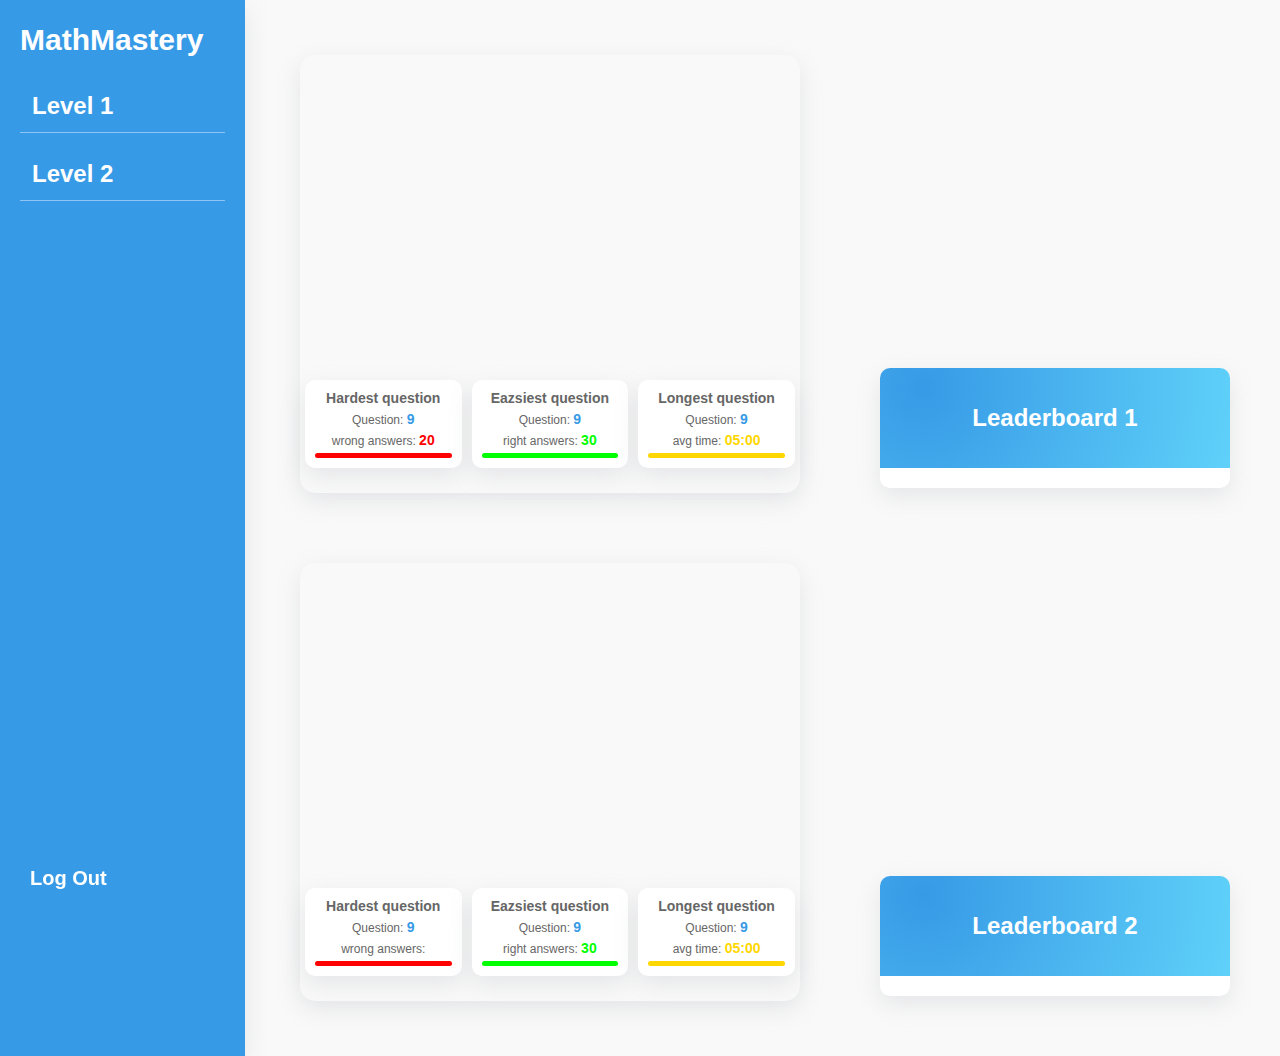
<file: dashBoard/index.html>
<!DOCTYPE html>
<html lang="en">
  <head>
    <meta charset="UTF-8" />
    <meta name="viewport" content="width=device-width, initial-scale=1.0" />
    <title>Sidebar with Dropdown</title>
    <link
      rel="stylesheet"
      href="https://cdnjs.cloudflare.com/ajax/libs/font-awesome/6.5.2/css/all.min.css"
      integrity="sha512-SnH5WK+bZxgPHs44uWIX+LLJAJ9/2PkPKZ5QiAj6Ta86w+fsb2TkcmfRyVX3pBnMFcV7oQPJkl9QevSCWr3W6A=="
      crossorigin="anonymous"
      referrerpolicy="no-referrer" />
    <link rel="stylesheet" href="../styles/root.css" />
    <link rel="stylesheet" href="./styles/sidebar.css" />
    <link rel="stylesheet" href="styles/index.css" />
  </head>
  <body>
    <div class="sidebar">
      <div class="logo" onclick="navigateTo('../dashBoard/index.html')">
        MathMastery
      </div>
      <div class="dropdown">
        <button class="dropbtn">Level 1</button>
        <div class="dropdown-content">
          <button
            id="participants"
            onclick="navigateTo('./pages/level-one/participants.html')">
            Participants
          </button>
          <button
            id="questions"
            onclick="navigateTo('./pages/level-one/questions.html')">
            Questions
          </button>
          <button
            id="track"
            onclick="navigateTo('./pages/level-one/track.html')">
            Track
          </button>
        </div>
      </div>

      <div class="dropdown">
        <button class="dropbtn">Level 2</button>
        <div class="dropdown-content">
          <button
            id="participants-2"
            onclick="navigateTo('./pages/level-two/participants-2.html')">
            Participants
          </button>
          <button
            id="questions-2"
            onclick="navigateTo('./pages/level-two/questions-2.html')">
            Questions
          </button>
          <button
            id="track-2"
            onclick="navigateTo('./pages/level-two/track-2.html')">
            Track
          </button>
        </div>
      </div>
      <button onclick="navigateTo('../../../index.html')" class="log-out">
        Log Out
      </button>
    </div>

    <div class="content">
      <div class="section">
        <div class="container chart-container">
          <div id="chartContainer1" style="height: 300px; width: 500px"></div>
          <div class="chart-numbers">
            <div class="numbers-card">
              <h6>Hardest question</h6>
              <p>Question: <span id="lvl1-hardest-id">9</span></p>
              <p>
                wrong answers:
                <span id="lvl1-hardest-count" style="color: red">20</span>
              </p>
              <div class="bar" style="background-color: red"></div>
            </div>
            <div class="numbers-card">
              <h6>Eazsiest question</h6>
              <p>Question: <span id="lvl1-easiest-id">9</span></p>
              <p>
                right answers:
                <span id="lvl1-easiest-count" style="color: lime">30</span>
              </p>
              <div class="bar" style="background-color: lime"></div>
            </div>
            <div class="numbers-card">
              <h6>Longest question</h6>
              <p>
                Question:
                <span id="lvl1-longest-id">9</span>
              </p>
              <p>
                avg time:
                <span id="lvl1-longest-time" style="color: #ffd700">05:00</span>
              </p>
              <div class="bar" style="background-color: #ffd700"></div>
            </div>
          </div>
        </div>
        <div class="container leaderboard">
          <div class="leaderboard-banner"><h2>Leaderboard 1</h2></div>
          <div class="leaderboard-body" id="leaderboard1"></div>
        </div>
      </div>
      <div class="section">
        <div class="container chart-container">
          <div id="chartContainer2" style="height: 300px; width: 500px"></div>
          <div class="chart-numbers">
            <div class="numbers-card">
              <h6>Hardest question</h6>
              <p>Question: <span id="lvl2-hardest-id">9</span></p>
              <p>
                wrong answers:
                <span id="lvl2-hardest-count" style="color: red"></span>
              </p>
              <div class="bar" style="background-color: red"></div>
            </div>
            <div class="numbers-card">
              <h6>Eazsiest question</h6>
              <p>Question: <span id="lvl2-easiest-id">9</span></p>
              <p>
                right answers:
                <span id="lvl2-easiest-count" style="color: lime">30</span>
              </p>
              <div class="bar" style="background-color: lime"></div>
            </div>
            <div class="numbers-card">
              <h6>Longest question</h6>
              <p>
                Question:
                <span id="lvl2-longest-id">9</span>
              </p>
              <p>
                avg time:
                <span id="lvl2-longest-time" style="color: #ffd700">05:00</span>
              </p>
              <div class="bar" style="background-color: #ffd700"></div>
            </div>
          </div>
        </div>
        <div class="container leaderboard">
          <div class="leaderboard-banner"><h2>Leaderboard 2</h2></div>
          <div class="leaderboard-body" id="leaderboard2"></div>
        </div>
      </div>
    </div>

    <script src="scripts/index.js"></script>
    <script src="https://cdn.canvasjs.com/canvasjs.min.js"></script>
    <script src="./scripts/sidebar.js"></script>
    <script src="../utils/questions-analysis.js"></script>
    <script src="../utils/top-winners.js"></script>
    <script src="../utils/append-leaderboard.js"></script>
  </body>
</html>
</file>
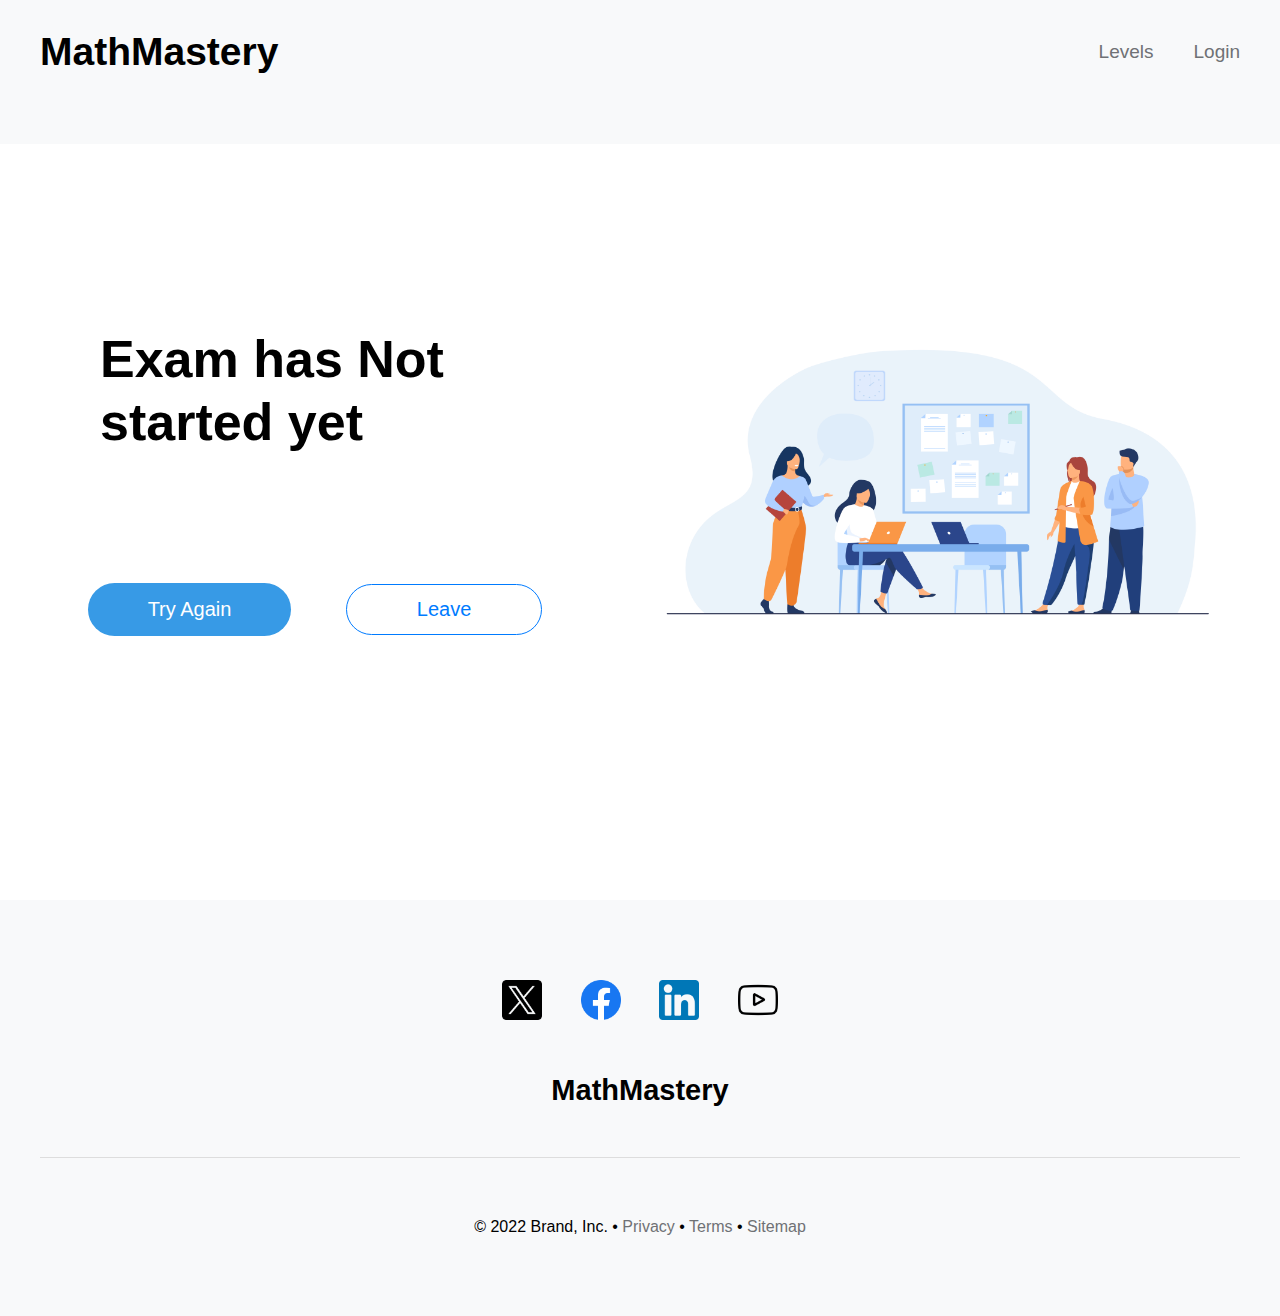
<file: pages/exam-not-started.html>
<!DOCTYPE html>
<html lang="en">
  <head>
    <meta charset="UTF-8" />
    <meta name="viewport" content="width=device-width, initial-scale=1.0" />
    <link rel="stylesheet" href="../styles/root.css" />
    <link rel="stylesheet" href="../styles/nav.css" />
    <link rel="stylesheet" href="../styles/footer.css" />
    <link rel="stylesheet" href="../styles/exam-not-started.css" />
    <title>not started</title>
  </head>
  <body>
    <header id="nav-header">
      <div class="container">
        <div class="logo" onclick="navigateTo('../../index.html')">
          MathMastery
        </div>
        <nav>
          <ul class="nav-links">
            <li><a href="./pages/selectionpage.html">Levels</a></li>
            <li><a href="./pages/login-page.html">Login</a></li>
          </ul>
          <div class="hamburger">
            <span></span>
            <span></span>
            <span></span>
          </div>
        </nav>
      </div>
    </header>

    <main>
      <div class="container">
        <div class="exam-alert">
          <h1>Exam has Not started yet</h1>
          <div>
            <button class="btn" onclick="navigateTo('./selectionpage.html')">
              Try Again
            </button>
            <button
              onclick="navigateTo('../index.html')"
              class="btn btn-secondary">
              Leave
            </button>
          </div>
        </div>
        <div class="img-container">
          <img src="/assets/images/wating.jpg" alt="wating Image" />
        </div>
      </div>
    </main>
    <footer>
      <div class="container">
        <div class="social-media">
          <a href="#"><img src="/assets/images/twitter.png" alt="Twitter" /></a>
          <a href="#"
            ><img src="/assets/images/facebook.png" alt="Facebook"
          /></a>
          <a href="#"
            ><img src="/assets/images/linkedin.png" alt="LinkedIn"
          /></a>
          <a href="#"><img src="/assets/images/youtube.png" alt="YouTube" /></a>
        </div>
        <div class="footer-nav">
          <div class="footer-logo">
            <span>MathMastery</span>
          </div>
        </div>
        <hr />
        <div class="footer-info">
          <span
            >© 2022 Brand, Inc. • <a href="#">Privacy</a> •
            <a href="#">Terms</a> • <a href="#">Sitemap</a></span
          >
        </div>
      </div>
    </footer>
    <script src="/scripts/nav.js"></script>
    <script src="../utils/navigateTo.js"></script>
  </body>
</html>
</file>
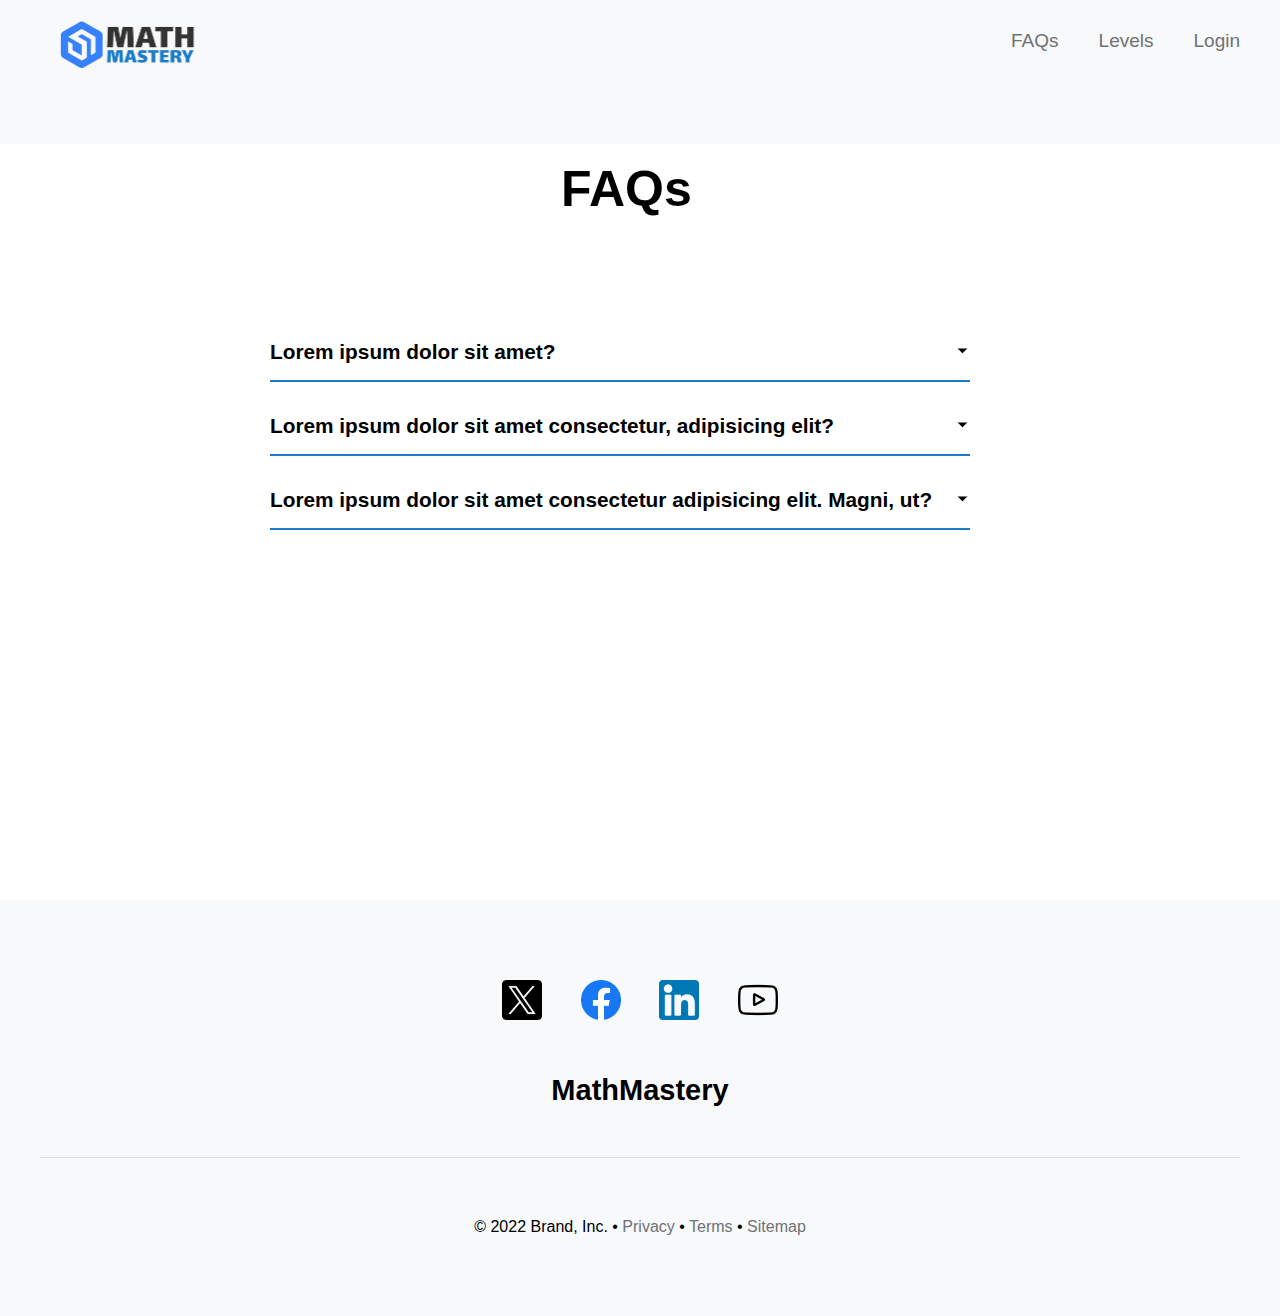
<file: pages/faq.html>
<!DOCTYPE html>
<html lang="en">
<head>
    <meta charset="UTF-8">
    <meta name="viewport" content="width=device-width, initial-scale=1.0">
    <title>Document</title> 
    <link rel="stylesheet" href="../styles/root.css" />
     <link rel="stylesheet" href="../styles/faq.css">
    <link rel="stylesheet" href="../styles/nav.css" />
    <link rel="stylesheet" href="../styles/footer.css" />
  
</head>
<body>
    <header id="nav-header">
        <div class="container">
          <div class="logo" onclick="navigateTo('../../index.html')">
            <img src="/assets/images/logo.png" width="15%" />
          </div>
          <nav>
            <ul class="nav-links">
                <li><a href="./faq.html">FAQs</a></li>
              <li><a href="./selectionpage.html">Levels</a></li>
  
              <li><a href="./login-page.html">Login</a></li>
            </ul>
            <div class="hamburger">
              <span></span>
              <span></span>
              <span></span>
            </div>
          </nav>
        </div>
      </header>
        <section>
          <h1 class="titleQ">FAQs</h1>
          <div class="allQ">
            <div class="faq">
              <div class="quetions">
                <h3>Lorem ipsum dolor sit amet?</h3>
                <svg width="15" height="10" viewBox="0 0 42 25">
                  <path d="M3 3L21 21L39 3 " stroke="white" stroke-width="7"
                    stroke-linecap="round">
                  </svg>
                </div>
                <div class="answer">
                  <p>Lorem ipsum dolor sit, amet consectetur adipisicing elit.
                    Consectetur maxime eligendi iste fuga quidem nulla
                    perspiciatis alias accusantium ipsam, repudiandae quo
                    asperiores quaerat rem officiis aliquam ut blanditiis sequi
                    iure.</p>
                </div>
              </div>
              <div class="faq">
                <div class="quetions">
                  <h3>Lorem ipsum dolor sit amet consectetur, adipisicing
                    elit?</h3>
                  <svg width="15" height="10" viewBox="0 0 42 25">
                    <path d="M3 3L21 21L39 3 " stroke="white" stroke-width="7"
                      stroke-linecap="round">
                    </svg>
                  </div>
                  <div class="answer">
                    <p>Consectetur maxime eligendi iste fuga quidem nulla
                      accusantium quaerat rem officiis aliquam ut blanditiis sequi
                      iure.</p>
                  </div>
                </div>
                <div class="faq">
                  <div class="quetions">
                    <h3>Lorem ipsum dolor sit amet consectetur adipisicing elit.
                      Magni, ut?</h3>
                    <svg width="15" height="10" viewBox="0 0 42 25">
                      <path d="M3 3L21 21L39 3 " stroke="white" stroke-width="7"
                        stroke-linecap="round">
                      </svg>
                    </div>
                    <div class="answer">
                      <p>perspiciatis alias accusantium ipsam, repudiandae quo
                        asperiores quaerat rem officiis aliquam ut blanditiis
                        sequi iure.</p>
                    </div>
                  </div>
                </div>
              </section>
              <footer>
                <div class="container">
                  <div class="social-media">
                    <a href="#"
                      ><img src="../assets/images/twitter.png " alt="Twitter"
                    /></a>
                    <a href="#"
                      ><img src="../assets/images/facebook.png" alt="Facebook"
                    /></a>
                    <a href="#"
                      ><img src="../assets/images/linkedin.png" alt="LinkedIn"
                    /></a>
                    <a href="#"
                      ><img src="../assets/images/youtube.png" alt="YouTube"
                    /></a>
                  </div>
                  <div class="footer-nav">
                    <div class="footer-logo">
                      <span>MathMastery</span>
                    </div>
                    <!-- <ul>
                      <li><a href="#">Pricing</a></li>
                      <li><a href="#">About us</a></li>
                      <li><a href="#">Features</a></li>
                      <li><a href="#">Help Center</a></li>
                      <li><a href="#">Contact us</a></li>
                      <li><a href="#">FAQs</a></li>
                      <li><a href="#">Careers</a></li>
                    </ul> -->
                  </div>
          
                  <hr />
                  <div class="footer-info">
                    <span
                      >© 2022 Brand, Inc. • <a href="#">Privacy</a> •
                      <a href="#">Terms</a> • <a href="#">Sitemap</a></span
                    >
                  </div>
                </div>
              </footer>

            <script src="../scripts/faq.js"></script>
</body>
</html>
</file>
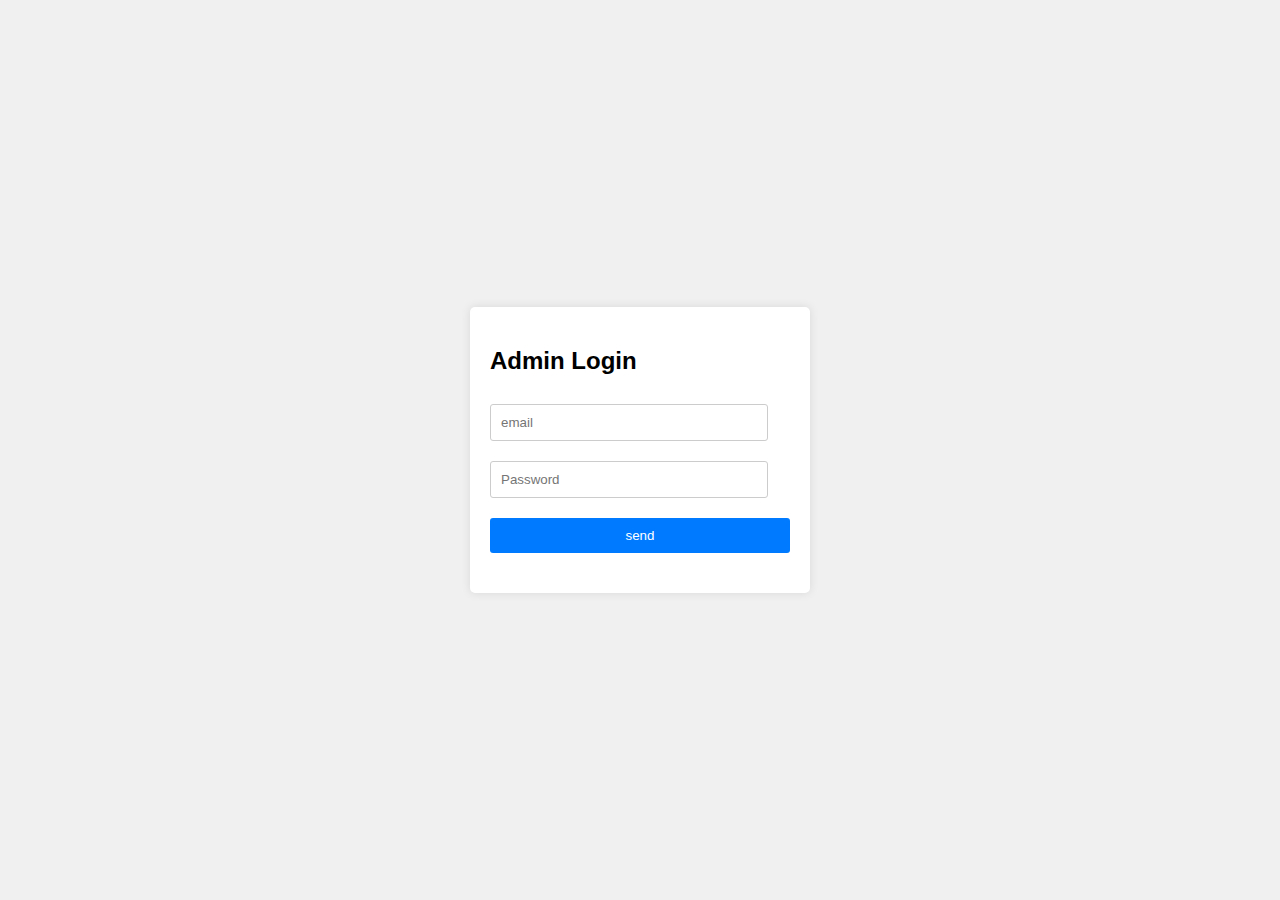
<file: pages/login-page.html>
<!DOCTYPE html>
<html lang="en">
  <head>
    <meta charset="UTF-8" />
    <meta name="viewport" content="width=device-width, initial-scale=1.0" />
    <title>Admin Login</title>
    <link rel="stylesheet" href="../styles/login.css" />
  </head>
  <body>
    <div class="login-form" id="loginFormContainer">
      <h2>Admin Login</h2>
      <form id="loginForm">
        <input type="text" id="username" placeholder="email" required />
        <div id="username-err" style="display: none; color: red"></div>
        <input type="password" id="password" placeholder="Password" required />
        <div id="password-err" style="display: none; color: red"></div>
        <input type="submit" value="send" />
      </form>
      <div id="errorMessage" style="color: red; margin-top: 10px"></div>
    </div>

    <div id="cardContainer"></div>
    <script src="../scripts/login.js"></script>
  </body>
</html>
</file>
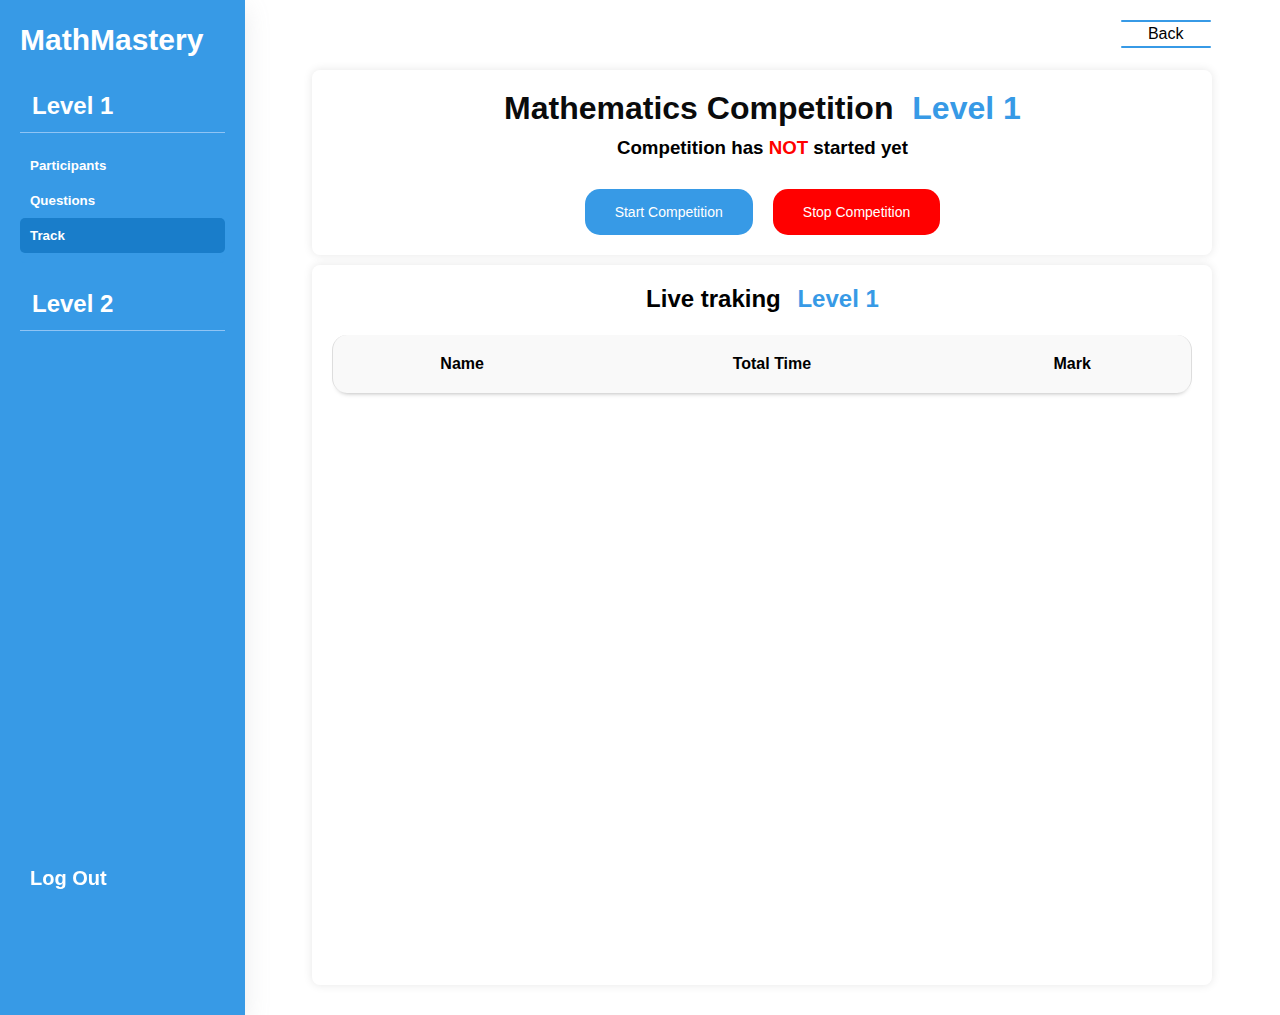
<file: dashBoard/pages/level-one/track.html>
<!DOCTYPE html>
<html lang="en">
  <head>
    <meta charset="UTF-8" />
    <meta name="viewport" content="width=device-width, initial-scale=1.0" />
    <title>Track</title>
    <link rel="stylesheet" href="../../styles/sidebar.css" />
    <link rel="stylesheet" href="../../styles/track.css" />
  </head>
  <body>
    <div class="sidebar">
      <div class="logo" onclick="navigateTo('../../index.html')">
        MathMastery
      </div>
      <div class="dropdown">
        <button class="dropbtn">Level 1</button>
        <div class="dropdown-content">
          <button id="participants" onclick="navigateTo('./participants.html')">
            Participants
          </button>
          <button id="questions" onclick="navigateTo('./questions.html')">
            Questions
          </button>
          <button id="track" onclick="navigateTo('./track.html')">Track</button>
        </div>
      </div>
      <div class="dropdown">
        <button class="dropbtn">Level 2</button>
        <div class="dropdown-content">
          <button
            id="participants-2"
            onclick="navigateTo('../level-two/participants-2.html')">
            Participants
          </button>
          <button
            id="questions-2"
            onclick="navigateTo('../level-two/questions-2.html')">
            Questions
          </button>
          <button
            id="track-2"
            onclick="navigateTo('../level-two/track-2.html')">
            Track
          </button>
        </div>
      </div>
      <button onclick="navigateTo('../../../index.html')" class="log-out">
        Log Out
      </button>
    </div>
    <div class="content">
      <div onclick="goBack()" class="backBtn">
        <span class="line tLine"></span>
        <span class="line mLine"></span>
        <span class="label">Back</span>
        <span class="line bLine"></span>
      </div>
      <div id="header-container" class="container">
        <h1>
          Mathematics Competition
          <span style="color: var(--normal-blue); margin-left: 10px"
            >Level 1</span
          >
        </h1>
        <h3 class="track-text">
          Competition has <span style="color: red">NOT</span> started yet
        </h3>
        <div class="track-buttons">
          <button id="start-comp" onclick="startComp()" class="btn">
            Start Competition
          </button>
          <button id="stop-comp" onclick="stopComp()" class="btn">
            Stop Competition
          </button>
        </div>
      </div>
      <div id="table-container" class="container">
        <h2>
          Live traking
          <span style="color: var(--normal-blue); margin-left: 10px"
            >Level 1</span
          >
        </h2>
        <br />
        <table>
          <thead>
            <tr id="table-headers">
              <th>Name</th>
              <th>Total Time</th>
              <th>Mark</th>
            </tr>
          </thead>
          <tbody id="participant-results"></tbody>
        </table>
      </div>
    </div>
    <script src="../../scripts/sidebar.js"></script>
    <script src="../../scripts/track.js"></script>
  </body>
</html>
</file>
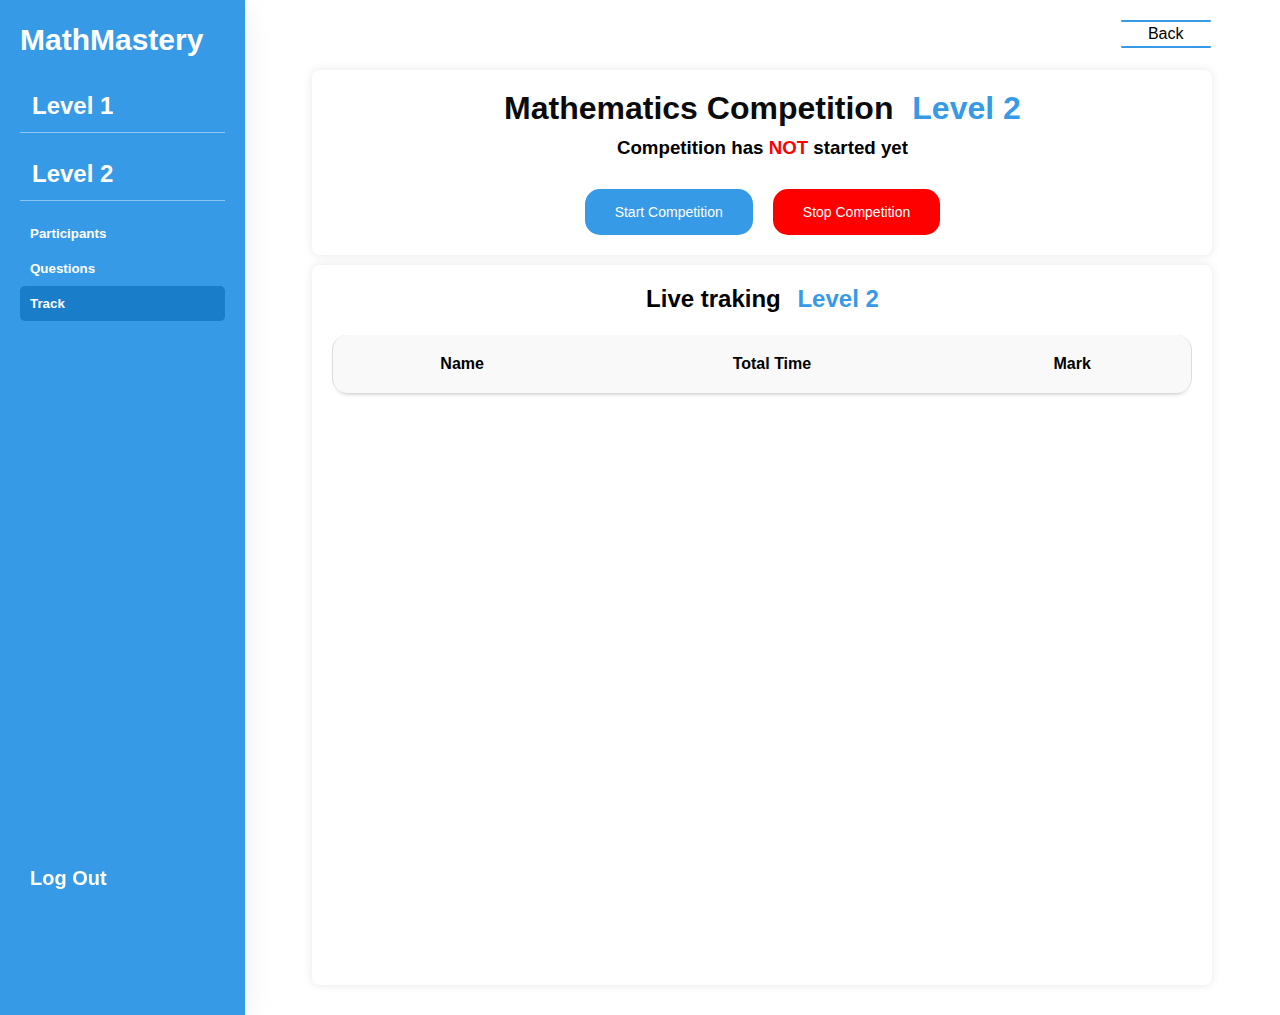
<file: dashBoard/pages/level-two/track-2.html>
<!DOCTYPE html>
<html lang="en">
  <head>
    <meta charset="UTF-8" />
    <meta name="viewport" content="width=device-width, initial-scale=1.0" />
    <title>Track</title>

    <link rel="stylesheet" href="../../styles/sidebar.css" />
    <link rel="stylesheet" href="../../styles/track.css" />
  </head>
  <body>
    <div class="sidebar">
      <div class="logo" onclick="navigateTo('../../index.html')">
        MathMastery
      </div>
      <div class="dropdown">
        <button class="dropbtn">Level 1</button>
        <div class="dropdown-content">
          <button
            id="participants"
            onclick="navigateTo('../level-one/participants.html')">
            Participants
          </button>
          <button
            id="questions"
            onclick="navigateTo('../level-one/questions.html')">
            Questions
          </button>
          <button id="track" onclick="navigateTo('../level-one/track.html')">
            Track
          </button>
        </div>
      </div>
      <div class="dropdown">
        <button class="dropbtn">Level 2</button>
        <div class="dropdown-content">
          <button
            id="participants-2"
            onclick="navigateTo('./participants-2.html')">
            Participants
          </button>
          <button id="questions-2" onclick="navigateTo('./questions-2.html')">
            Questions
          </button>
          <button id="track-2" onclick="navigateTo('./track-2.html')">
            Track
          </button>
        </div>
      </div>
      <button onclick="navigateTo('../../../index.html')" class="log-out">
        Log Out
      </button>
    </div>
    <div class="content">
      <div onclick="goBack()" class="backBtn">
        <span class="line tLine"></span>
        <span class="line mLine"></span>
        <span class="label">Back</span>
        <span class="line bLine"></span>
      </div>
      <div id="header-container" class="container">
        <h1>
          Mathematics Competition
          <span style="color: var(--normal-blue); margin-left: 10px"
            >Level 2</span
          >
        </h1>
        <h3 class="track-text">
          Competition has
          <span style="color: red">NOT</span> started yet
        </h3>
        <div class="track-buttons">
          <button id="start-comp" onclick="startComp()" class="btn">
            Start Competition
          </button>
          <button id="stop-comp" onclick="stopComp()" class="btn">
            Stop Competition
          </button>
        </div>
      </div>
      <div id="table-container" class="container">
        <h2>
          Live traking
          <span style="color: var(--normal-blue); margin-left: 10px"
            >Level 2</span
          >
        </h2>
        <br />

        <table>
          <thead>
            <tr id="table-headers">
              <th>Name</th>
              <th>Total Time</th>
              <th>Mark</th>
            </tr>
          </thead>
          <tbody id="participant-results"></tbody>
        </table>
      </div>
    </div>
    <script src="../../scripts/sidebar.js"></script>
    <script src="../../scripts/track-2.js"></script>
  </body>
</html>
</file>
<file: styles/root.css>
:root {
  --normal-blue: #379ae6; /* ?هذا اللون الازرق العادي */
  --hovered-blue: #197dca; /* ?يوم تعمل هوفر على  زر بتعمل هاي*/
  --background-color: #fff; /* ?هذا لون الخلفيو العادي ابيض*/
  --secondary-background-color: #f8f9fa; /*?وهذا لون خلفية الناف والفووتر وفي ال واير فريم واضح الفرق بينهم*/
  --secondary-text-color: #6f7175; /*?لون النص العادي مش العناوين  */
  --secondary-hover-text-color: #0a0b0c; /*?وهذا بعد ما تعمل هوفر في حال كان رابط */
  --font-family: 'Epilogue', sans-serif; /* العائلة الكريمة للخطوط */
  --title-font-size: 52px; /*?وهون حجم العنواين 
    ومهم العنوان يوم يوصل ل 768يصير هيك
    @media (max-width: 768px) {
  main h1 {
    font-size: 24px;
  }
}

  */
}

* {
  margin: 0;
  padding: 0;
  box-sizing: border-box;
  font-family: var(--font-family);
}
</file>
<file: dashBoard/styles/sidebar.css>
:root {
  --normal-blue: #379ae6;
  --hovered-blue: #197dca;
  --background-color: #fff;
  --secondary-background-color: #f8f9fa;
  --secondary-text-color: #6f7175;
  --secondary-hover-text-color: #0a0b0c;
  --font-family: 'Epilogue', sans-serif;
  --title-font-size: 36px;
  --sidebar-width: 220px;
}

* {
  margin: 0;
  padding: 0;
  box-sizing: border-box;
  font-family: var(--font-family);
}

body {
  display: flex;
}

.sidebar {
  width: var(--sidebar-width);
  background-color: var(--normal-blue);
  /* height: 110vh; */
  padding: 20px;
  box-shadow: rgba(149, 157, 165, 0.2) 0px 8px 24px;
  transition: width 0.3s ease-in-out;
}

.sidebar:hover {
  width: 250px;
}

.logo {
  font-size: 30px;
  line-height: 40px;
  font-weight: bold;
  margin-bottom: 20px;
  color: rgb(255, 255, 255);
  text-align: left;
  transition: color 0.3s ease-in-out;
}
.logo:hover {
  color: #244864;
  cursor: pointer;
}
.dropdown {
  position: relative;
  display: block;
  margin-bottom: 15px;
}

.dropbtn {
  background-color: var(--normal-blue);
  color: var(--background-color);
  padding: 12px;
  border: none;
  cursor: pointer;
  width: 100%;
  text-align: left;
  /* border-radius: 5px; */
  transition: background-color 0.3s, transform 0.3s;
  font-weight: bold;
  border-bottom: 1px solid rgb(143, 196, 245);
  font-size: 24px;
}

.dropbtn:hover {
  background-color: var(--hovered-blue);
  transform: translateX(5px);
}

.dropdown-content {
  display: none;
  position: relative;
  background-color: var(--normal-blue);
  z-index: 1;
  width: 100%;
  border-radius: 5px;
  margin-top: 5px;
  transition: opacity 0.3s;
  padding: 10px 0;
}

.dropdown-content button,
.log-out {
  color: white;
  padding: 10px;
  text-decoration: none;
  display: block;
  background: none;
  border: none;
  width: 100%;
  text-align: left;
  transition: color 0.3s, background-color 0.3s;
  border-radius: 5px;
  font-weight: bold;
}

.dropdown-content button:hover,
.log-out:hover {
  color: var(--secondary-hover-text-color);
  background-color: var(--hovered-blue);
  color: rgb(221, 221, 221);
  cursor: pointer;
}
.log-out {
  position: fixed;
  bottom: 0%;
  width: 200px;
  z-index: 111;
  font-weight: bold;
  font-size: 20px;
}
.dropdown.active .dropdown-content {
  display: block;
  opacity: 1;
}

button.active {
  background-color: var(--hovered-blue) !important;
  color: var(--background-color) !important;
}

.content {
  padding: 20px;
  width: calc(100% - var(--sidebar-width));
}

/* @media (max-width: 768px) {
  .content {
    padding: 20px;
    width: calc(100% - var(--sidebar-width));
  }
} */
/*  */
div.backBtn {
  width: 100px;
  background-color: transparent;
  transition: all 0.4s ease;
  position: relative;
  left: 86%;
  padding-bottom: 50px;
  cursor: pointer;
}

span.line {
  bottom: auto;
  right: auto;
  top: auto;
  left: auto;
  background-color: #379ae6;
  border-radius: 10px;
  width: 90%;
  left: 0px;
  height: 2px;
  display: block;
  position: absolute;
  transition: width 0.2s ease 0.1s, left 0.2s ease, transform 0.2s ease 0.3s,
    background-color 0.2s ease;
}

span.tLine {
  top: 0px;
}

span.mLine {
  top: 13px;
  opacity: 0;
}

span.bLine {
  top: 26px;
}

.label {
  position: absolute;
  left: 0px;
  top: 5px;
  width: 90%;
  text-align: center;
  transition: all 0.4s ease;
  font-size: 1em;
}

div.backBtn:hover span.label {
  left: 25px;
}

div.backBtn:hover span.line {
  left: -10px;
  height: 5px;
  background-color: #379ae6;
}

div.backBtn:hover span.tLine {
  width: 25px;
  transform: rotate(-45deg);
  left: -15px;
  top: 6px;
}

div.backBtn:hover span.mLine {
  opacity: 1;
  width: 30px;
}

div.backBtn:hover span.bLine {
  width: 25px;
  transform: rotate(45deg);
  left: -15px;
  top: 20px;
}
</file>
<file: dashBoard/styles/index.css>
:root {
  --background-color: #ffffff;
  --secondary-background-color: #f9f9f9;
  --primary-color: #379ae6;
  --secondary-color: #5fd1f9;
  --text-color: #333333;
  --secondary-text-color: #666666;
  --highlight-color: #ffd700;
  --error-color: #ff4d4d;
  --success-color: #4caf50;
}
body {
  background-color: var(--secondary-background-color);
}
.section {
  display: flex;
  flex-direction: row;
  flex-wrap: wrap-reverse;
  align-items: flex-start;
  justify-content: space-between;
  padding: 30px;
  gap: 20px;
  width: 100%;
  height: auto;
}

.container {
  margin: 5px;
  text-align: center;
  display: flex;
  flex-direction: column;
  width: 100%;
  max-width: 500px;
  box-shadow: rgba(149, 157, 165, 0.2) 0px 8px 24px;
  border-radius: 15px;
}

.chart-container {
  width: 100%;
}

.chart-numbers {
  margin: 20px 0;
  width: 100%;
  display: flex;
  justify-content: space-around;
  flex-wrap: wrap;
}

.numbers-card {
  flex: 1;
  gap: 5px;
  min-width: 150px;
  display: flex;
  flex-direction: column;
  padding: 10px;
  background-color: var(--background-color);
  box-shadow: rgba(149, 157, 165, 0.2) 0px 8px 24px;
  margin: 5px;
  border-radius: 10px;
}

.numbers-card span {
  font-weight: bold;
  color: var(--primary-color);
  font-size: 14px;
}

.numbers-card p {
  color: var(--secondary-text-color);
  font-size: 12px;
}

h6 {
  color: var(--secondary-text-color);
  font-size: 14px;
}

.bar {
  height: 5px;
  width: 100%;
  border-radius: 5px;
}

.leaderboard {
  background-color: var(--background-color);
  width: 100%;
  max-width: 350px;
  height: auto;
  box-shadow: rgba(149, 157, 165, 0.2) 0px 8px 24px;
  margin: 10px 0;
  border-radius: 10px;
}

.leaderboard-banner {
  background: radial-gradient(
    circle at 12.3% 19.3%,
    var(--primary-color) 0%,
    var(--secondary-color) 100.2%
  );
  height: 100px;
  border-radius: 10px 10px 0 0;
  color: white;
  text-align: center;
  display: flex;
  align-items: center;
  justify-content: center;
}

.leaderboard-body {
  display: flex;
  flex-direction: column;
  align-items: center;
  gap: 10px;
  padding: 10px;
  overflow-y: auto;
  max-height: 327px;
}

.leaderboard-body::-webkit-scrollbar {
  width: 8px;
}

.leaderboard-body::-webkit-scrollbar-thumb {
  background: var(--primary-color);
  border-radius: 4px;
}
.leaderboard-body::-webkit-scrollbar-thumb {
  background: var(--primary-color);
  border-radius: 4px;
}

.leaderboard-body .name {
  display: flex;
  justify-content: start;
  gap: 30px;
  font-weight: bold;
  width: 100%;
  padding: 5px;
  cursor: pointer;
  transition: background-color 0.3s;
}

.leaderboard-body .name:hover {
  background-color: var(--secondary-background-color);
  border-radius: 5px;
}

@media (max-width: 768px) {
  .section {
    flex-direction: column;
    align-items: center;
  }
}
</file>
<file: styles/nav.css>
.container {
  max-width: 1200px;
  margin: 0 auto;
}

header {
  background-color: var(--secondary-background-color);
  padding: var(--padding) 0;
  padding: 30px;
  transition: all 0.3s ease;
  height: 16%;
  position: fixed;
  width: 100%;
  z-index: 100;
}

header .container {
  display: flex;
  justify-content: space-between;
  align-items: center;
}

header .logo {
  font-size: 39px;
  font-weight: bold;
}
header .logo img {
  position: absolute;
  top: 0%;
}
header nav ul {
  list-style: none;
  display: flex;
  gap: 40px;
  transition: all 0.3s ease;
}

header nav ul li a {
  text-decoration: none;
  color: var(--secondary-text-color);
  font-size: 19px;
  transition: all 0.3s ease;
}
header nav ul li a:hover {
  color: var(--secondary-hover-text-color);
}
header .hamburger {
  display: none;
  flex-direction: column;
  cursor: pointer;
}

header .hamburger span {
  height: 3px;
  width: 25px;
  background-color: var(--secondary-text-color);
  margin-bottom: 5px;
  border-radius: 5px;
}

@media (max-width: 768px) {
  header .container {
    flex-direction: row;
    align-items: flex-start;
    align-content: center;
    justify-content: space-between;
    text-align: center;
    position: relative;
  }

  header nav ul {
    flex-direction: column;
    gap: 20px;
    display: none;
    opacity: 0;
    gap: 100px;
    text-align: center;
  }

  .active {
    display: flex;
    position: absolute;
    left: 50%;
    padding-top: 20px;
    gap: 50px;
    top: 100%;
    opacity: 1;
    text-align: center;
  }
  header .logo {
    font-size: 20px;
    font-weight: bold;
  }
  header .hamburger {
    display: flex;
  }
  header {
    height: 12%;
    transition: height 0.3s ease;
  }
  .active-header {
    height: 40%;
    transition: height 0.3s ease;
  }
}
</file>
<file: styles/footer.css>
footer {
  background-color: var(--secondary-background-color);
  padding: 80px 0;
  height: fit-content;
}

footer .social-media {
  text-align: center;
  padding-bottom: 50px;
}

footer .social-media a {
  margin: 0 17px;
  display: inline-block;
}

footer .social-media img {
  width: 24px;
  height: 24px;
}
footer .social-media img {
  width: 40px;
  height: auto;

  transition: all 0.1s ease;
}

footer .social-media img:hover {
  cursor: pointer;
  transform: scale(1.1);
  filter: drop-shadow(2px 2px 2px gray);
}
footer .footer-nav {
  display: flex;
  justify-content: space-evenly;
  flex-direction: row;
  gap: 20px;
  padding-bottom: 50px;
}
footer .footer-nav ul {
  list-style: none;
  display: flex;
  justify-content: center;
  gap: 20px;
}

footer .footer-nav ul li a {
  text-decoration: none;
  color: var(--secondary-text-color);
  font-weight: 500;
  text-align: center;
  transition: all 0.3s ease;
  font-size: 18px;
}

footer .footer-nav ul li a:hover {
  color: var(--secondary-hover-text-color);
}

footer .footer-logo {
  text-align: center;
  font-size: 29px;
  font-weight: bold;
}

footer .footer-info {
  text-align: center;
  font-size: 16px;
  font-weight: 500;
}
footer .footer-info a {
  text-decoration: none;
  color: var(--secondary-text-color);
  transition: all 0.3s ease;
}
footer .footer-info a:hover {
  color: var(--secondary-hover-text-color);
}

footer hr {
  padding: 30px;
  border: 0;
  border-top: 1px solid #ddd;
  width: 100%;
  text-align: center;
}
@media (max-width: 768px) {
  main {
    padding: 50px 0;
  }

  main h1 {
    font-size: 24px;
  }

  footer .footer-nav ul {
    flex-direction: column;
    gap: 10px;
  }
}
</file>
<file: styles/exam-not-started.css>
main {
  text-align: center;
  display: flex;
  align-items: center;
  height: auto;
  width: 100%;
  padding: 50px 0;
  height: 100vh;
}

main h1 {
  font-size: var(--title-font-size);
  margin-bottom: 80px;
  line-height: 1.2;
  max-width: 80%;
  text-align: left;
}

main .container {
  margin-top: 5%;
  width: 100%;
  display: flex;
  flex-direction: row;
  flex-wrap: wrap;
  justify-content: space-between;
  align-items: center;
  align-content: center;
  text-align: center;
}

.img-container {
  width: 50%;
  height: auto;
}

.img-container img {
  width: 100%;
  position: relative;
}

.exam-alert {
  display: flex;
  flex-direction: column;
  flex-wrap: wrap;
  gap: 30px;
  width: 50%;
  align-content: center;
  align-items: center;
}

main .btn {
  padding: 15px 60px;
  border-radius: 1px;
  background-color: var(--normal-blue);
  color: #fff;
  border: none;
  cursor: pointer;
  font-size: 20px;
  transition: background-color 0.3s;
  margin-top: 20px;
  margin-right: 50px;
  border-radius: 2em;
}

main .btn:hover {
  background-color: var(--hovered-blue);
}

main .btn-secondary {
  background-color: #fff;
  color: #007bff;
  border: 1px solid #007bff;
  border-radius: 2em;
  padding: 13px 70px;
}

main .btn-secondary:hover {
  background-color: #e6f0ff;
}
@media (max-width: 768px) {
  main {
    padding: 100px 0;
  }

  /* main h1 {
    font-size: 24px;
  } */
}
@media (max-width: 425px) {
  main h1 {
    font-size: 24px;
  }
  .exam-alert {
    gap: 10px;
  }
  main h1 {
    margin-top: 80px;
  }
  main .btn {
    padding: 5px 40px;
    font-size: 16px;
    margin: 10px;
  }
}
</file>
<file: styles/faq.css>
* {
  margin: 0;
  padding: 0;
  box-sizing: border-box;
}

body {
  font-family: var(--font-family);
  background-color: var(--background-color);

  height: 100vh;
}
section {
  height: 900px;
  width: 100%;
  position: relative;
  display: flex;
  flex-direction: column;
  align-items: center;
  top: 250px;
  right: 180px;
}
.allQ {
  margin-left: 25%;
}
.titleQ {
  text-align: center;
  font-size: 50px;
  position: relative;
  left: 13%;
  bottom: 10%;
}
.faq {
  max-width: 700px;
  margin-top: 2rem;
  padding-bottom: 1rem;
  border-bottom: 2px solid #197dca;
  cursor: pointer;
  align-items: center;
}
.quetions {
  display: flex;
  justify-content: space-between;
  align-items: center;
}
.quetions h3 {
  font-size: 1.3rem;
}
.answer {
  max-height: 0;
  overflow: hidden;
  transition: max-height 1.4s ease;
}
.answer p {
  padding-top: 1rem;
  line-height: 1.6;
  font-size: 1.4rem;
}
.faq.active .answer {
  max-height: 300px;
  animation: fade 1s ease-in-out;
}
.faq.active svg {
  transform: rotate(180deg);
}
svg {
  transition: transform 0.5s ease-in;
}
@keyframes fade {
  from {
    opacity: 0;
    transform: translate(-10px);
  }
  to {
    opacity: 1;
    transform: translate(0px);
  }
}
</file>
<file: styles/login.css>
body {
  font-family: 'Epilogue', sans-serif;
  background-color: #f0f0f0;
  margin: 0;
  padding: 0;
  display: flex;
  flex-direction: column;
  justify-content: center;
  align-items: center;
  height: 100vh;
}

.login-form {
  background-color: #fff;
  padding: 20px;
  border-radius: 5px;
  box-shadow: 0 0 10px rgba(0, 0, 0, 0.1);
  width: 300px; /* Fixed width */
  position: relative; /* Position relative for absolute positioning of error messages */
}

.login-form input[type='text'],
.login-form input[type='password'] {
  width: calc(100% - 22px); /* Adjusted width to accommodate error message */
  padding: 10px;
  margin: 10px 0;
  border: 1px solid #ccc;
  border-radius: 3px;
  box-sizing: border-box;
}

.login-form input[type='submit'] {
  width: 100%;
  padding: 10px;
  margin: 10px 0;
  background-color: #007bff;
  color: #fff;
  border: none;
  border-radius: 3px;
  cursor: pointer;
}

input:focus {
  outline: #197dca 2px solid;
}

.error-message {
  color: red;
  font-size: 14px;
  position: absolute;
  bottom: -20px;
  left: 10px;
}

.login-form {
  position: relative;
}
</file>
<file: dashBoard/styles/track.css>
:root {
  --normal-blue: #379ae6;
  --hovered-blue: #197dca;
  --background-color: #fff;
  --secondary-background-color: #f9f9f9;
  --secondary-text-color: #6f7175;
  --secondary-hover-text-color: #0a0b0c;
  --font-family: 'Epilogue', sans-serif;
  --title-font-size: 52px;
  --sidebar-width: 220px;
}
.track-buttons {
  display: flex;
  justify-content: center;
  gap: 20px;
}
.btn {
  padding: 15px 30px;
  border-radius: 15px;
  background-color: var(--normal-blue);
  color: #fff;
  border: none;
  cursor: pointer;
  font-size: 14px;
  transition: background-color 0.3s;
  margin-top: 30px;
}
#stop-comp {
  padding: 15px 30px;
  border-radius: 15px;
  background-color: red;
  color: #fff;
  border: none;
  cursor: pointer;
  font-size: 14px;
  transition: background-color 0.3s;
  margin-top: 30px;
}

#start-comp:hover {
  background-color: var(--hovered-blue);
}
#stop-comp:hover {
  background-color: rgb(129, 0, 0);
}
.container {
  text-align: center;
  max-width: 900px;
  margin: auto;
  background: var(--background-color);
  padding: 20px;
  box-shadow: 0 0 10px rgba(0, 0, 0, 0.1);
  border-radius: 8px;
  margin-bottom: 10px;
  overflow: scroll; /* Ensure the container can scroll if content overflows */
}

h1 {
  text-align: center;
  color: var(--secondary-hover-text-color);
  font-size: 32px;
}
h3 {
  margin-top: 10px;
}
#table-container {
  overflow: scroll;
  height: 59vh;
}
#table-container {
  overflow: scroll;
  height: 80vh;
}
table {
  width: 100%;
  border-collapse: separate;
  border-spacing: 0px 4px;
  overflow: scroll; /* Add overflow for scrolling */
  max-height: 500px; /* Set a maximum height for scroll */
}

/* thead {
  width: 100%;
  display: block;
} */

tbody {
  overflow-y: scroll;
  max-height: 300px;
}
::-webkit-scrollbar {
  height: 9px;
  width: 9px;
}

Track ::-webkit-scrollbar-track {
  background: var(--normal-blue);
}

::-webkit-scrollbar-thumb {
  background: var(--normal-blue);
}

::-webkit-scrollbar-thumb:hover {
  background: var(--hovered-blue);
}
td {
  padding-top: 10px;
  padding-bottom: 10px;
}
.right-answer {
  background-color: green;
  border-left: solid 1px;
  border-right: solid 1px;
  color: var(--secondary-background-color);
}
.wrong-answer {
  background-color: red;
  border-left: solid 1px;
  border-right: solid 1px;
  color: var(--secondary-background-color);
}
.not-solved {
  background-color: rgb(219, 219, 219);
  border-left: solid 1px;
  border-right: solid 1px;
  color: rgb(99, 82, 82);
}
tr {
  border-radius: 15px;
  box-shadow: rgba(0, 0, 0, 0.35) 0 5px 5px -5px;
}
tr td:first-child,
th:first-child {
  border-left: 1px solid #ddd;
  border-top-left-radius: 15px;
  border-bottom-left-radius: 15px;
}
tr td:last-child,
th:last-child {
  border-right: 1px solid #ddd;
  border-top-right-radius: 15px;
  border-bottom-right-radius: 15px;
}

th {
  background-color: var(--secondary-background-color);
}
th {
  padding: 20px;

  border: none;
}
</file>
